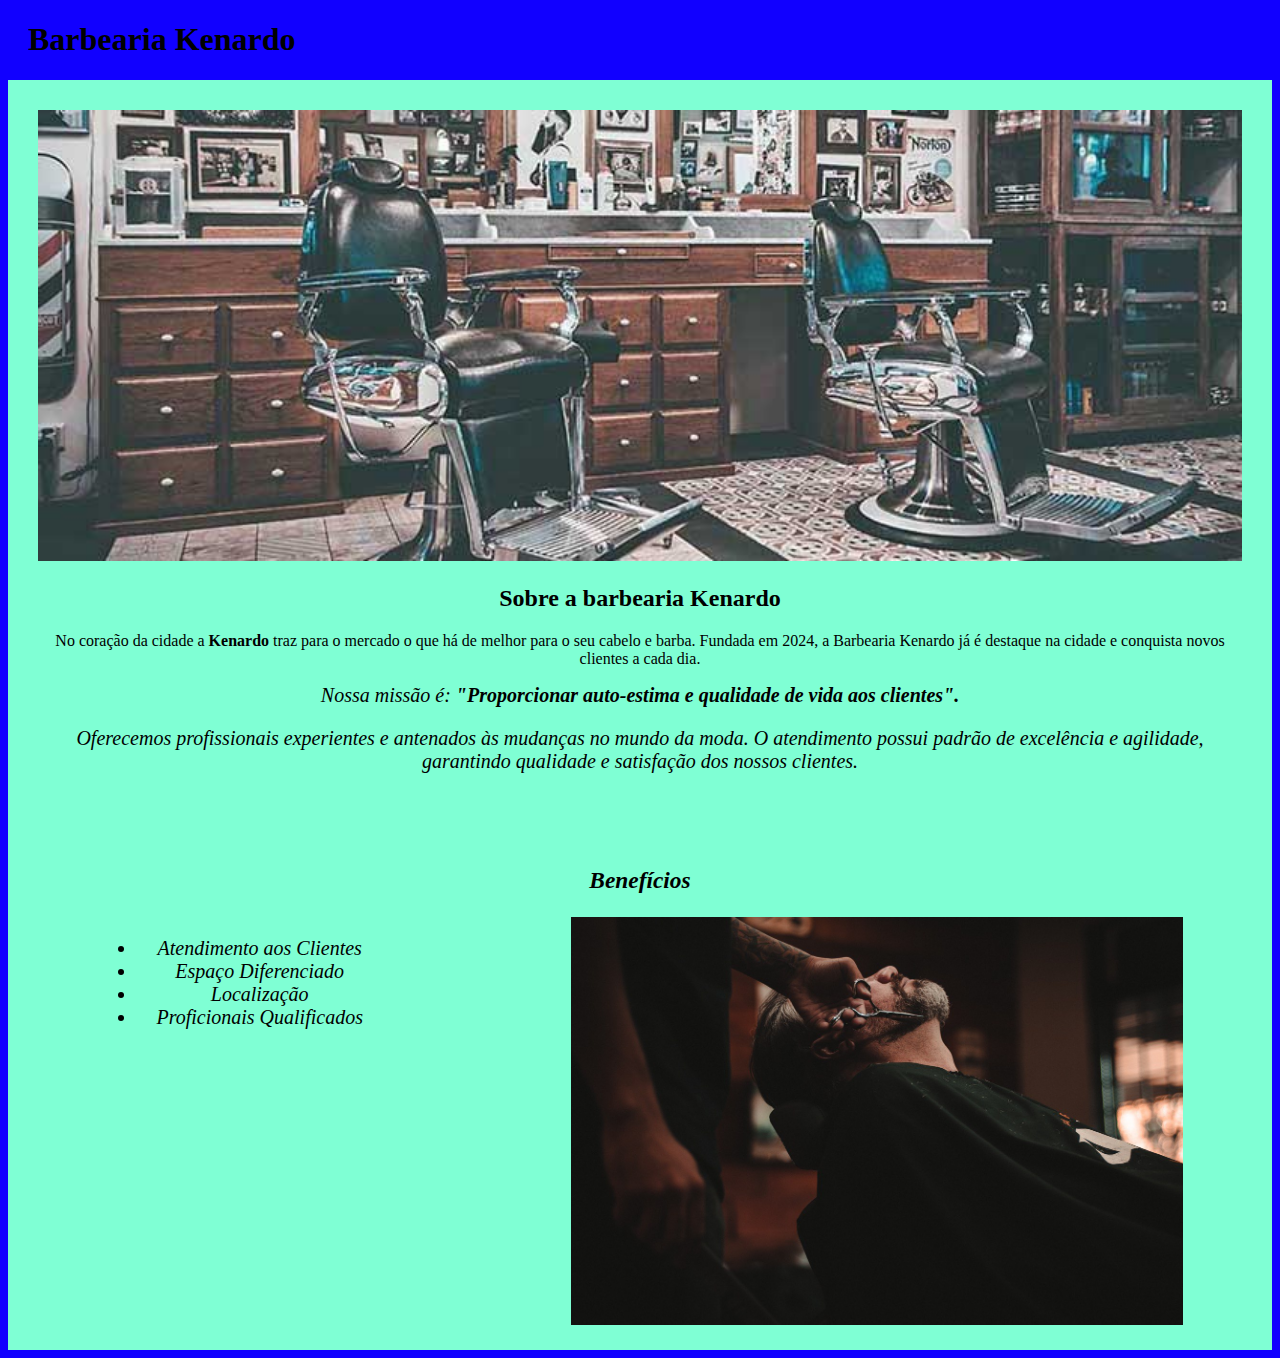
<file: index.html>
<!DOCTYPE html>
<html lang="pt-br">

<head>
  <meta charset="UTF-8">
  <meta name="viewport" content="width=device-width, initial-scale=1.0">
  <title>Barbearia Kenardo</title>
  <link rel="stylesheet" href="style.css">

</head>

<body>
  <header>
    <h1 class="titulo-principal">Barbearia Kenardo</h1>
  </header>
  <div class="principal">

    <img id="banner" src="ARQUIVOS_BARBEARIA/banner.jpg" alt="" p>

    <h2 class="titulo-centralizado">Sobre a barbearia Kenardo</h2>


    <p>No coração da cidade a <strong>Kenardo</strong> traz para o mercado o que há de melhor para o seu
      cabelo e barba. Fundada em 2024, a Barbearia Kenardo já é destaque na cidade e conquista novos clientes a cada
      dia.</p>

    <p><em id="missao">Nossa missão é: <strong>"Proporcionar auto-estima e qualidade de vida aos clientes". </p><em>
      </strong>

      <p>Oferecemos profissionais experientes e antenados às mudanças no mundo da moda. O atendimento possui padrão de
        excelência e agilidade, garantindo qualidade e satisfação dos nossos clientes.</p>
  </div>

  <div class="beneficios">
    <h3 id="beneficios"class="titulo-centralizado"> Benefícios</h3>
    <ul class="listabeneficios">
      <li class="itens"> Atendimento aos Clientes </li>
      <li class="itens">Espaço Diferenciado</li>
      <li class="itens">Localização</li>
      <li class="itens">Proficionais Qualificados</li>
    </ul>

    <img class="imagem" src="ARQUIVOS_BARBEARIA/beneficios.jpg" alt="imagem dos benefícios">

  </div>
</file>
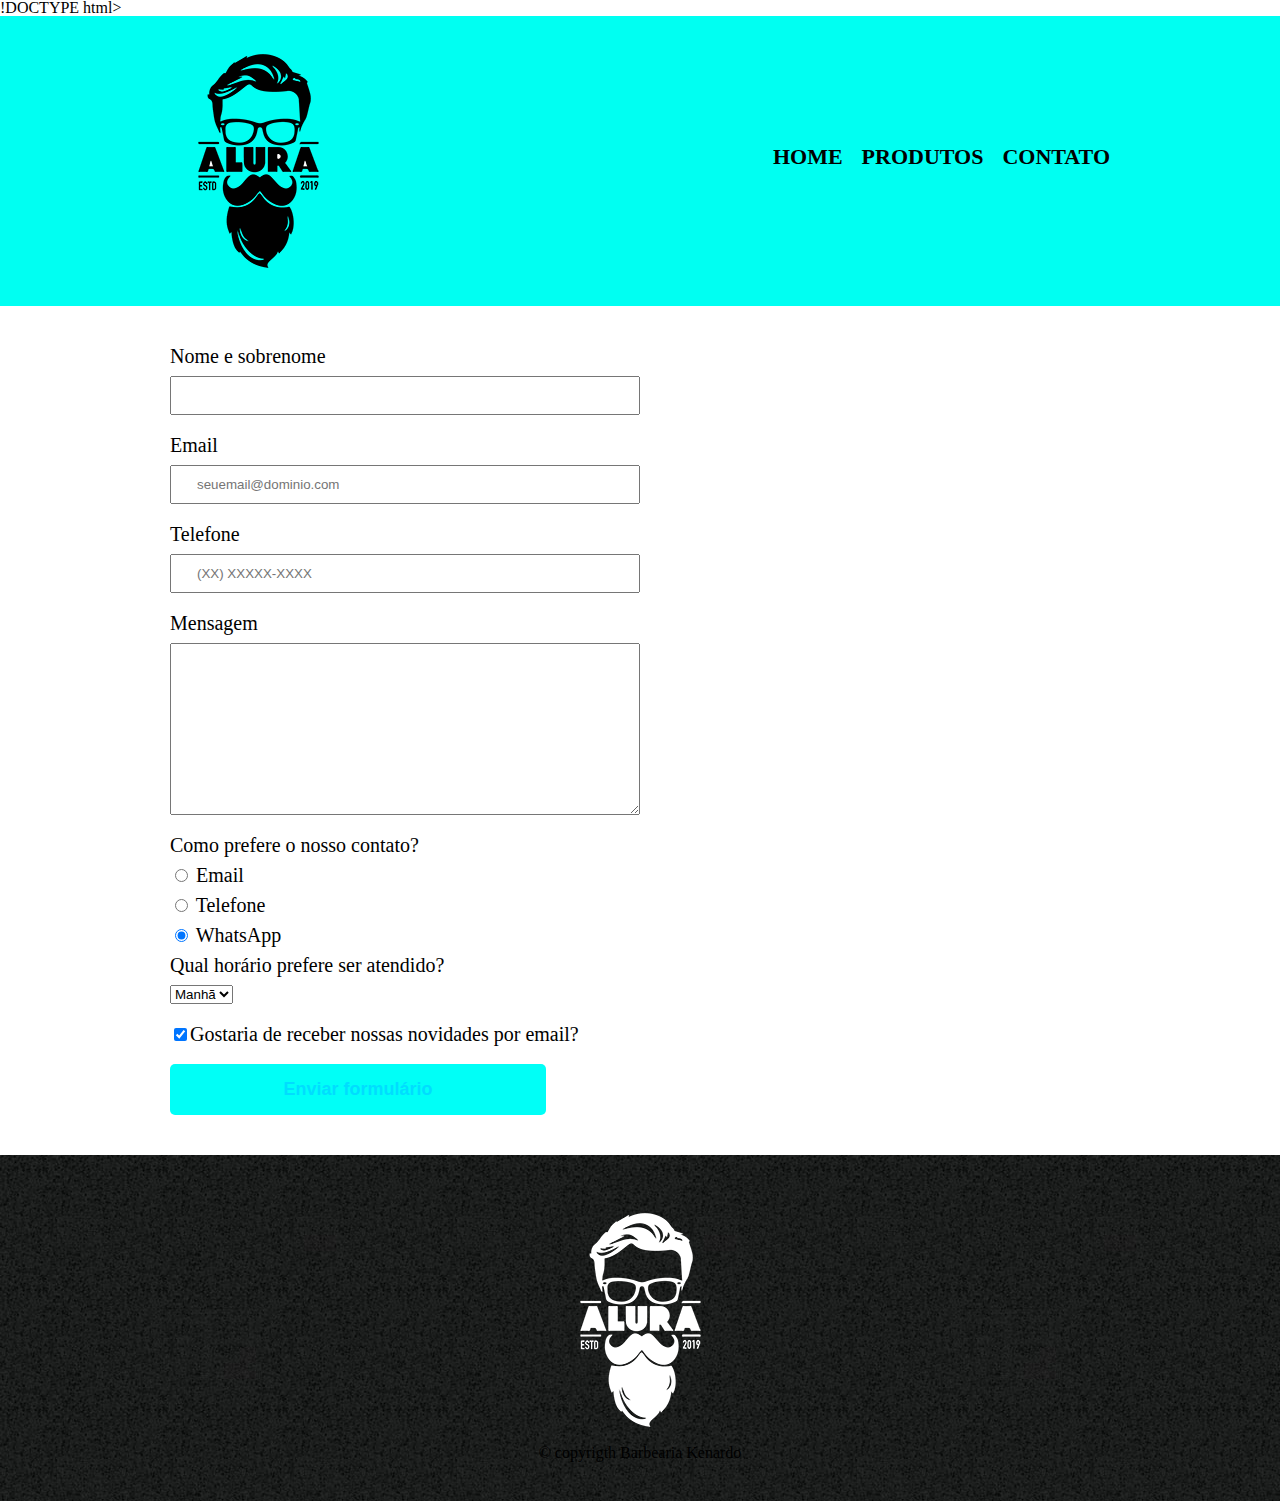
<file: contato.html>
!DOCTYPE html>
<html>
	<head>
		<meta charset="UTF-8">
		<title>Contato - Barbearia Kenardo</title>

		<link rel="stylesheet" href="reset.css">
		<link rel="stylesheet" href="contatos.css">
	</head>
	<body>
		<header>
			<div class="caixa">
				<h1><img src="ARQUIVOS_BARBEARIA/logo.png" alt="Logo da Barbearia Kenardo"></h1>

				<nav>
					<ul>
						<li><a href="index.html">Home</a></li>
						<li><a href="produtos.html">Produtos</a></li>
						<li><a href="contatos.html">Contato</a></li>
					</ul>
				</nav>
			</div>
		</header>

		<main>
			<form>
				<label for="nomesobrenome">Nome e sobrenome</label>
				<input type="text" id="nomesobrenome" class="input-padrao" required>

				<label for="email">Email</label>
				<input type="email" id="email" class="input-padrao" required placeholder="seuemail@dominio.com">

				<label for="telefone">Telefone</label>
				<input type="tel" id="telefone" class="input-padrao" required placeholder="(XX) XXXXX-XXXX">

				<label for="mensagem">Mensagem</label>
				<textarea cols="70" rows="10" id="mensagem" class="input-padrao" required></textarea>

				<fieldset>
					<legend>Como prefere o nosso contato?</legend>
					<label for="radio-email"><input type="radio" name="contato" value="email" id="radio-email"> Email</label>
					
					<label for="radio-telefone"><input type="radio" name="contato" value="telefone" id="radio-telefone"> Telefone</label>
					
					<label for="radio-whatsapp"><input type="radio" name="contato" value="whatsapp" id="radio-whatsapp" checked> WhatsApp</label>
				</fieldset>

				<fieldset>
					<legend>Qual horário prefere ser atendido?</legend>
					<select>
						<option>Manhã</option>
						<option>Tarde</option>
						<option>Noite</option>
					</select>
				</fieldset>

				<label class="checkbox"><input type="checkbox" checked>Gostaria de receber nossas novidades por email?</label>

				<input type="submit" value="Enviar formulário" class="enviar">
			</form>
		</main>

		<footer>
			<img src="ARQUIVOS_BARBEARIA/logo-branco.png" alt="Logo da Barbearia Kenardo">
			<p class="copyrigth">&copy; copyrigth Barbearia Kenardo</p>
		</footer>
	</body>
</html>
</file>
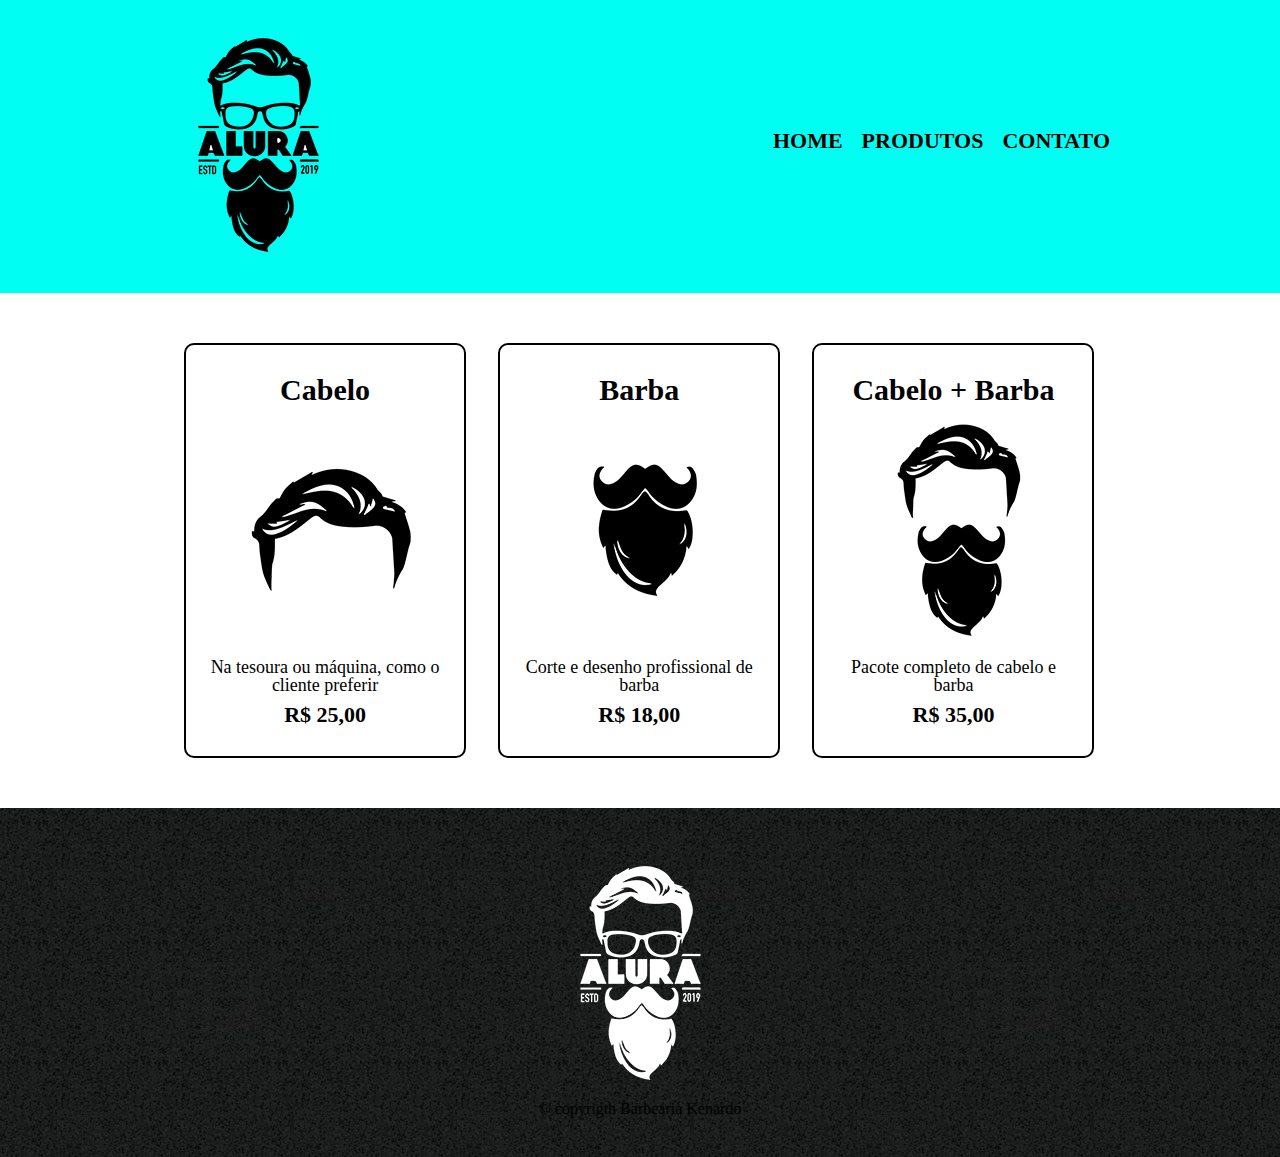
<file: produtos.html>
<!DOCTYPE html>
<html>
	<head>
		<meta charset="UTF-8">
		<title>Produtos - Barbearia Kenardo</title>

		<link rel="stylesheet" href="reset.css">
		<link rel="stylesheet" href="produtos.css">
	</head>
	<body>
		<header>
			<div class="caixa">
				<h1><img src="ARQUIVOS_BARBEARIA/logo.png"></h1>

				<nav>
					<ul>
						<li><a href="index.html">Home</a></li>
						<li><a href="produtos.html">Produtos</a></li>
						<li><a href="contato.html">Contato</a></li>
					</ul>
				</nav>
			</div>
		</header>

		<main>
			<ul class="produtos">
				<li>
					<h2>Cabelo</h2>
					<img src="ARQUIVOS_BARBEARIA/cabelo.jpg">
					<p class="produto-descricao">Na tesoura ou máquina, como o cliente preferir</p>
					<p class="produto-preco">R$ 25,00</p>
				</li>
				<li>
					<h2>Barba</h2>
					<img src="ARQUIVOS_BARBEARIA/barba.jpg">
					<p class="produto-descricao">Corte e desenho profissional de barba</p>
					<p class="produto-preco">R$ 18,00</p>
				</li>
				<li>
					<h2>Cabelo + Barba</h2>
					<img src="ARQUIVOS_BARBEARIA/cabelo+barba.jpg">
					<p class="produto-descricao">Pacote completo de cabelo e barba</p>
					<p class="produto-preco">R$ 35,00</p>
				</li>
			</ul>
		</main>
		<footer>
			<img src="ARQUIVOS_BARBEARIA/logo-branco.png">
			<p class="copyrigth">&copy; copyrigth Barbearia Kenardo</p>
		</footer>
	</body>
</html>
</file>
<file: style.css>
body{
    background-color: rgb(17, 0, 255);
    text-align: center;
    
}
.principal{
    background-color: aquamarine;
    padding: 30px;
}
.titulo-principal{
    padding-left:20px;
    text-align: left;
}
.titulo-centralizado{
    text-align: center;
}
#banner{
   width: 100%;
}
p{
    text-align: center;

}
#missao{
    font-size: 20px;

}

em strong{
    color: hsl(0, 0%, 0%);
    font-size: 20px;
    font-weight: bold;
}

.beneficios{
   background-color: aquamarine;
   padding: 20px;
   
}
.listabeneficios{
    display: inline-block;
    vertical-align: top;
    width: 20%;
    margin-right: 15%;   
}*/
.itens{
    font-style: italic;
}
.imagem{
    width: 50%;
}
</file>
<file: contatos.css>
header {
	background: #00fff2;
	padding: 20px 0;
}

.caixa {
	position: relative;
	width: 940px;
	margin: 0 auto;
}

nav {
	position: absolute;
	top: 110px;
	right: 0;
}

nav li {
	display: inline;
	margin: 0 0 0 15px;
}

nav a {
	text-transform: uppercase;
	color: #000000;
	font-weight: bold;
	font-size: 22px;
	text-decoration: none;
}

nav a:hover {
	color: #C78C19;
	text-decoration: underline;
}

.produtos {
	width: 940px;
	margin: 0 auto;
	padding: 50px 0;
}

.produtos li {
	display: inline-block;
	text-align: center;
	width: 30%;
	vertical-align: top;
	margin: 0 1.5%;
	padding: 30px 20px;
	box-sizing: border-box;
	border: 2px solid #000000;
	border-radius: 10px;
}

.produtos li:hover {
	border-color: #00ffc3;
}

.produtos li:active {
	border-color: #00ffc3;	
}

.produtos li:hover h2 {
	font-size: 34px;
}

.produtos h2 {
	font-size: 30px;
	font-weight: bold;
}

.produto-descricao {
	font-size: 18px;
}

.produto-preco {
	font-size: 22px;
	font-weight: bold;
	margin-top: 10px;
}

footer {
	
		text-align: center;
		background: url("ARQUIVOS_BARBEARIA/bg.jpg") ;
		padding: 40px 0;
	
	
}

.copyright {
	color: #5100ff;
	font-size: 13px;
	margin: 20px 0 0;
}

main {
	width: 940px;
	margin: 0 auto;
}

form {
	margin: 40px 0;
}

form label, form legend {
	display:block;
	font-size: 20px;
	margin: 0 0 10px;
}

.input-padrao {
	display: block;
	margin: 0 0 20px;
	padding: 10px 25px;
	width: 50%;
}

.checkbox {
	margin: 20px 0;
}

.enviar {
	width:40%;
	padding: 15px 0;
	background: rgb(0, 255, 247);
	color: rgb(0, 221, 255);
	font-weight: bold;
	font-size: 18px;
	border: none;
	border-radius: 5px;
	transition: 1s all;
	cursor: pointer;
}

.enviar:hover {
	background: darkorange;
	transform: scale(1.2);
}
</file>
<file: produtos.css>
header {
	background: #00fff2;
	padding: 20px 0;
}

.caixa {
	position: relative;
	width: 940px;
	margin: 0 auto;
}

nav {
	position: absolute;
	top: 110px;
	right: 0;
}

nav li {
	display: inline;
	margin: 0 0 0 15px;
}

nav a {
	text-transform: uppercase;
	color: #000000;
	font-weight: bold;
	font-size: 22px;
	text-decoration: none;
}

nav a:hover {
	color: #000000;
	text-decoration: underline;
}

.produtos {
	width: 940px;
	margin: 0 auto;
	padding: 50px 0;
}

.produtos li {
	display: inline-block;
	text-align: center;
	width: 30%;
	vertical-align: top;
	margin: 0 1.5%;
	padding: 30px 20px;
	box-sizing: border-box;
	border: 2px solid #000000;
	border-radius: 10px;
}

.produtos li:hover {
	border-color: #000000;
}

.produtos li:active {
	border-color: #000000;	
}

.produtos li:hover h2 {
	font-size: 34px;
}

.produtos h2 {
	font-size: 30px;
	font-weight: bold;
}

.produto-descricao {
	font-size: 18px;
}

.produto-preco {
	font-size: 22px;
	font-weight: bold;
	margin-top: 10px;
}
footer {
	text-align: center;
	background: url("ARQUIVOS_BARBEARIA/bg.jpg") ;
	padding: 40px 0;

}

.copyright{
	color: #ffffff;
	font-size: 13px;
	margin: 20px 0 0;
}
</file>
